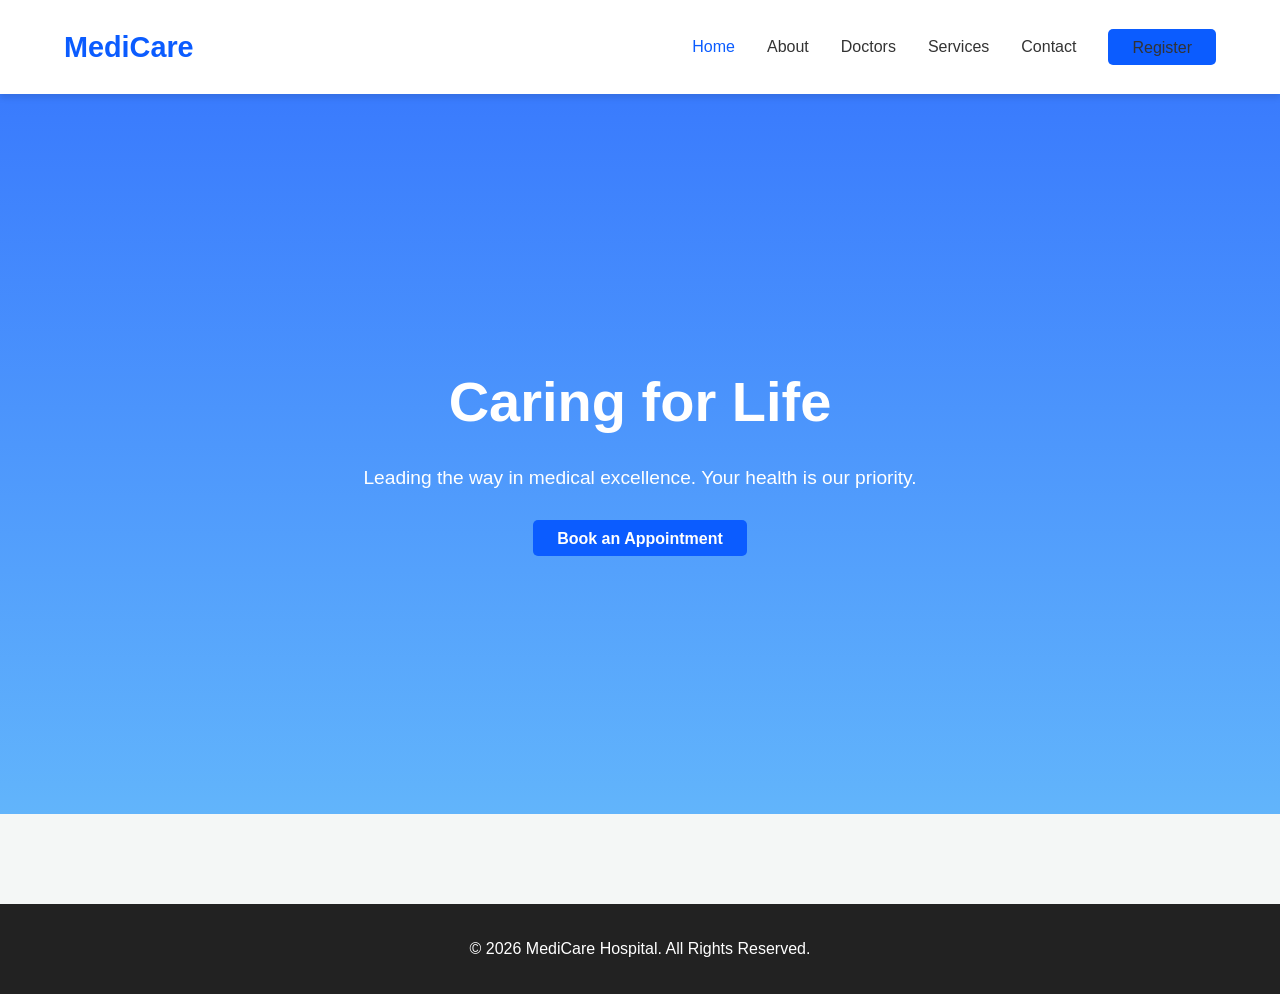
<file: index.html>
<!DOCTYPE html>
<html lang="en">
<head>
    <meta charset="UTF-8">
    <meta name="viewport" content="width=device-width, initial-scale=1.0">
    <title>MediCare - Modern Hospital Management</title>
    <link rel="stylesheet" href="style.css">
</head>
<body>
    <header>
        <nav>
            <a href="index.html" class="logo">MediCare</a>
            <ul class="nav-links">
                <li><a href="index.html">Home</a></li>
                <li><a href="about.html">About</a></li>
                <li><a href="doctors.html">Doctors</a></li>
                <li><a href="services.html">Services</a></li>
                <li><a href="contact.html">Contact</a></li>
                <li><a href="register.html" class="btn-primary">Register</a></li>
            </ul>
        </nav>
    </header>

    <div class="page-wrapper">
        <main class="main-content">
            <section class="hero">
                <div class="hero-content">
                    <h1>Caring for Life</h1>
                    <p>Leading the way in medical excellence. Your health is our priority.</p>
                    <a href="appointment.html" class="btn-primary">Book an Appointment</a>
                </div>
            </section>
        </main>

        <footer>
            <p>&copy; 2026 MediCare Hospital. All Rights Reserved.</p>
        </footer>
    </div>

    <script src="script.js"></script>
</body>
</html>
</file>
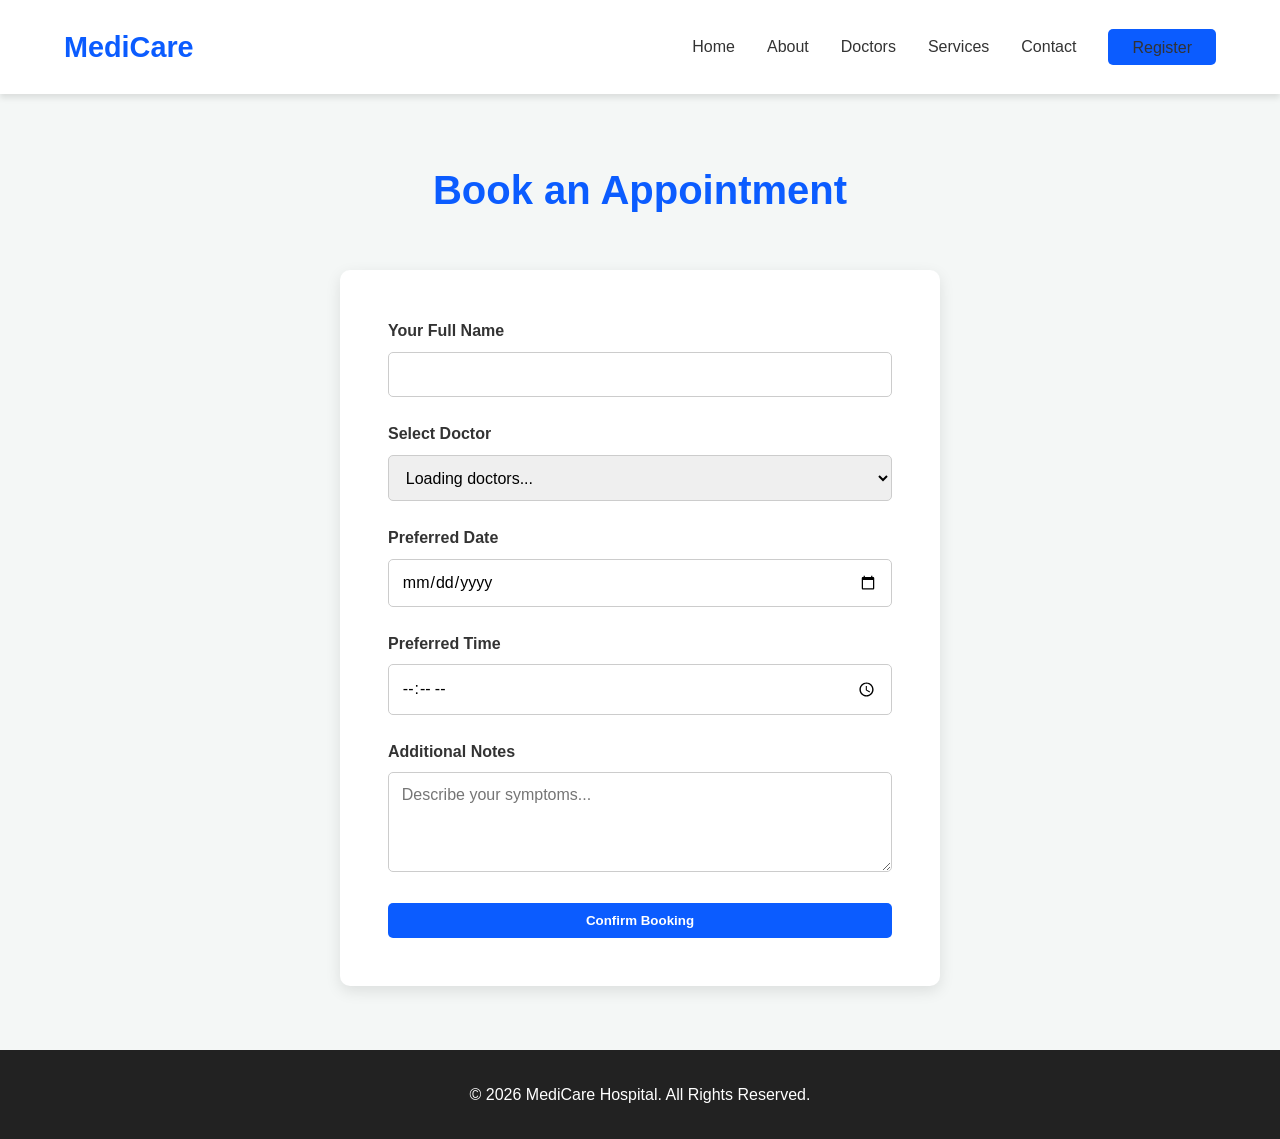
<file: appointment.html>
<!DOCTYPE html>
<html lang="en">
<head>
    <meta charset="UTF-8">
    <meta name="viewport" content="width=device-width, initial-scale=1.0">
    <title>Book Appointment - MediCare</title>
    <link rel="stylesheet" href="style.css">
</head>
<body>
    <header>
        <nav>
            <a href="index.html" class="logo">MediCare</a>
            <ul class="nav-links">
                <li><a href="index.html">Home</a></li>
                <li><a href="about.html">About</a></li>
                <li><a href="doctors.html">Doctors</a></li>
                <li><a href="services.html">Services</a></li>
                <li><a href="contact.html">Contact</a></li>
                <li><a href="register.html" class="btn-primary">Register</a></li>
            </ul>
        </nav>
    </header>

    <div class="page-wrapper">
        <main class="main-content">
            <section class="page-section">
                <h2 class="section-title">Book an Appointment</h2>
                <div class="form-container">
                    <form id="appointmentForm">
                        <div class="form-group">
                            <label for="patient_name">Your Full Name</label>
                            <input type="text" id="patient_name" required>
                        </div>
                        <div class="form-group">
                            <label for="doctor_id">Select Doctor</label>
                            <select id="doctor_id" required>
                                <option value="">Loading doctors...</option>
                            </select>
                        </div>
                        <div class="form-group">
                            <label for="date">Preferred Date</label>
                            <input type="date" id="date" required>
                        </div>
                        <div class="form-group">
                            <label for="time">Preferred Time</label>
                            <input type="time" id="time" required>
                        </div>
                        <div class="form-group">
                            <label for="notes">Additional Notes</label>
                            <textarea id="notes" rows="4" placeholder="Describe your symptoms..."></textarea>
                        </div>
                        <button type="submit" class="btn-primary" style="width: 100%;">Confirm Booking</button>
                    </form>
                </div>
            </section>
        </main>

        <footer>
            <p>&copy; 2026 MediCare Hospital. All Rights Reserved.</p>
        </footer>
    </div>

    <script src="script.js"></script>
</body>
</html>
</file>
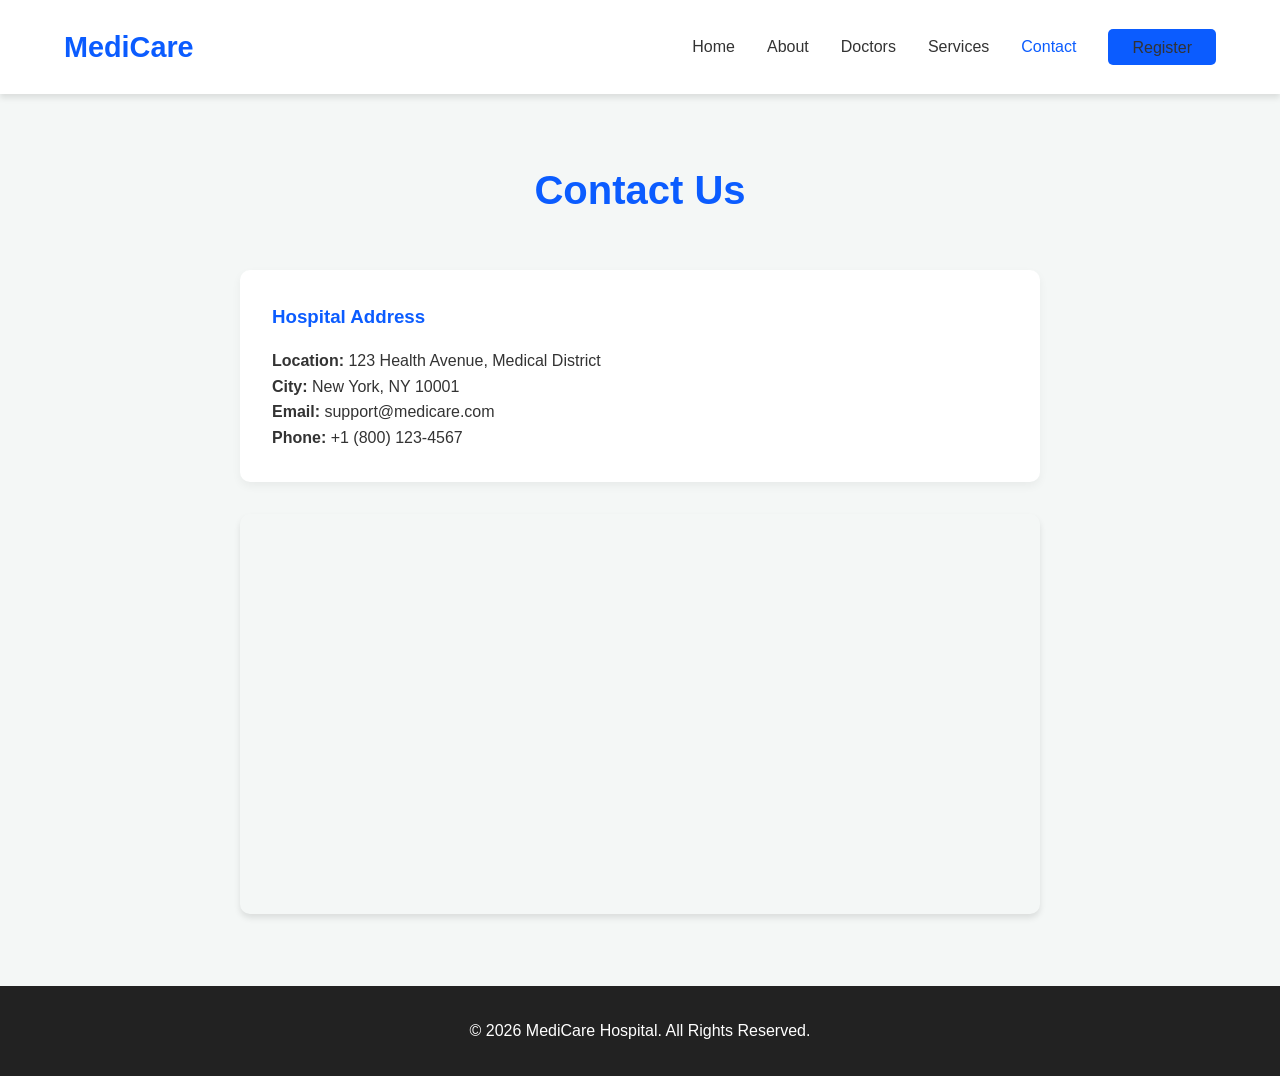
<file: contact.html>
<!DOCTYPE html>
<html lang="en">
<head>
    <meta charset="UTF-8">
    <meta name="viewport" content="width=device-width, initial-scale=1.0">
    <title>Contact - MediCare</title>
    <link rel="stylesheet" href="style.css">
</head>
<body>
    <header>
        <nav>
            <a href="index.html" class="logo">MediCare</a>
            <ul class="nav-links">
                <li><a href="index.html">Home</a></li>
                <li><a href="about.html">About</a></li>
                <li><a href="doctors.html">Doctors</a></li>
                <li><a href="services.html">Services</a></li>
                <li><a href="contact.html">Contact</a></li>
                <li><a href="register.html" class="btn-primary">Register</a></li>
            </ul>
        </nav>
    </header>

    <div class="page-wrapper">
        <main class="main-content">
            <section class="page-section">
                <h2 class="section-title">Contact Us</h2>
                <div style="max-width: 800px; margin: 0 auto; display: flex; flex-direction: column; gap: 2rem;">
                    <div class="card" style="text-align: left;">
                        <h3 style="margin-top: 0">Hospital Address</h3>
                        <p><strong>Location:</strong> 123 Health Avenue, Medical District</p>
                        <p><strong>City:</strong> New York, NY 10001</p>
                        <p><strong>Email:</strong> support@medicare.com</p>
                        <p><strong>Phone:</strong> +1 (800) 123-4567</p>
                    </div>
                    <div>
                        <!-- Google Maps Embed Placeholder -->
                        <iframe src="https://www.google.com/maps/embed?pb=!1m18!1m12!1m3!1d3022.617355914619!2d-73.98785312349756!3d40.74844443538418!2m3!1f0!2f0!3f0!3m2!1i1024!2i768!4f13.1!3m3!1m2!1s0x89c259a9b3117469%3A0xd134e199a405a163!2sEmpire%20State%20Building!5e0!3m2!1sen!2sus!4v1714489814321!5m2!1sen!2sus" width="100%" height="400" style="border:0; border-radius: 10px; box-shadow: 0 4px 6px rgba(0,0,0,0.1);" allowfullscreen="" loading="lazy" referrerpolicy="no-referrer-when-downgrade"></iframe>
                    </div>
                </div>
            </section>
        </main>

        <footer>
            <p>&copy; 2026 MediCare Hospital. All Rights Reserved.</p>
        </footer>
    </div>

    <script src="script.js"></script>
</body>
</html>
</file>
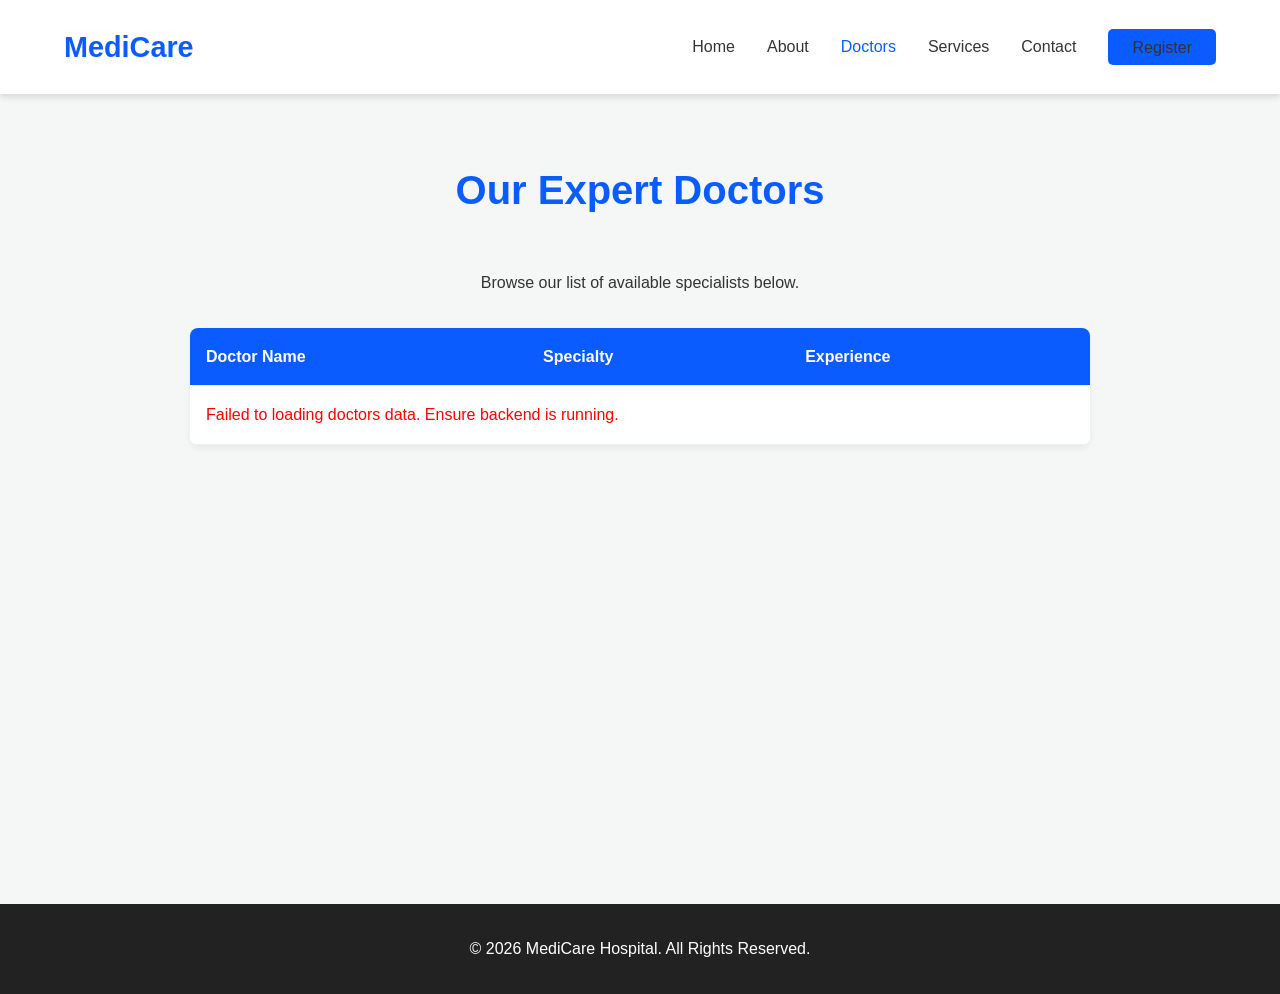
<file: doctors.html>
<!DOCTYPE html>
<html lang="en">
<head>
    <meta charset="UTF-8">
    <meta name="viewport" content="width=device-width, initial-scale=1.0">
    <title>Our Doctors - MediCare</title>
    <link rel="stylesheet" href="style.css">
</head>
<body>
    <header>
        <nav>
            <a href="index.html" class="logo">MediCare</a>
            <ul class="nav-links">
                <li><a href="index.html">Home</a></li>
                <li><a href="about.html">About</a></li>
                <li><a href="doctors.html">Doctors</a></li>
                <li><a href="services.html">Services</a></li>
                <li><a href="contact.html">Contact</a></li>
                <li><a href="register.html" class="btn-primary">Register</a></li>
            </ul>
        </nav>
    </header>

    <div class="page-wrapper">
        <main class="main-content">
            <section class="page-section">
                <h2 class="section-title">Our Expert Doctors</h2>
                <div style="max-width: 900px; margin: 0 auto;">
                    <p style="text-align: center; margin-bottom: 2rem;">Browse our list of available specialists below.</p>
                    <table>
                        <thead>
                            <tr>
                                <th>Doctor Name</th>
                                <th>Specialty</th>
                                <th>Experience</th>
                            </tr>
                        </thead>
                        <tbody id="doctors-table-body">
                            <tr>
                                <td colspan="3" style="text-align: center;">Loading doctors...</td>
                            </tr>
                        </tbody>
                    </table>
                </div>
            </section>
        </main>

        <footer>
            <p>&copy; 2026 MediCare Hospital. All Rights Reserved.</p>
        </footer>
    </div>

    <script src="script.js"></script>
</body>
</html>
</file>
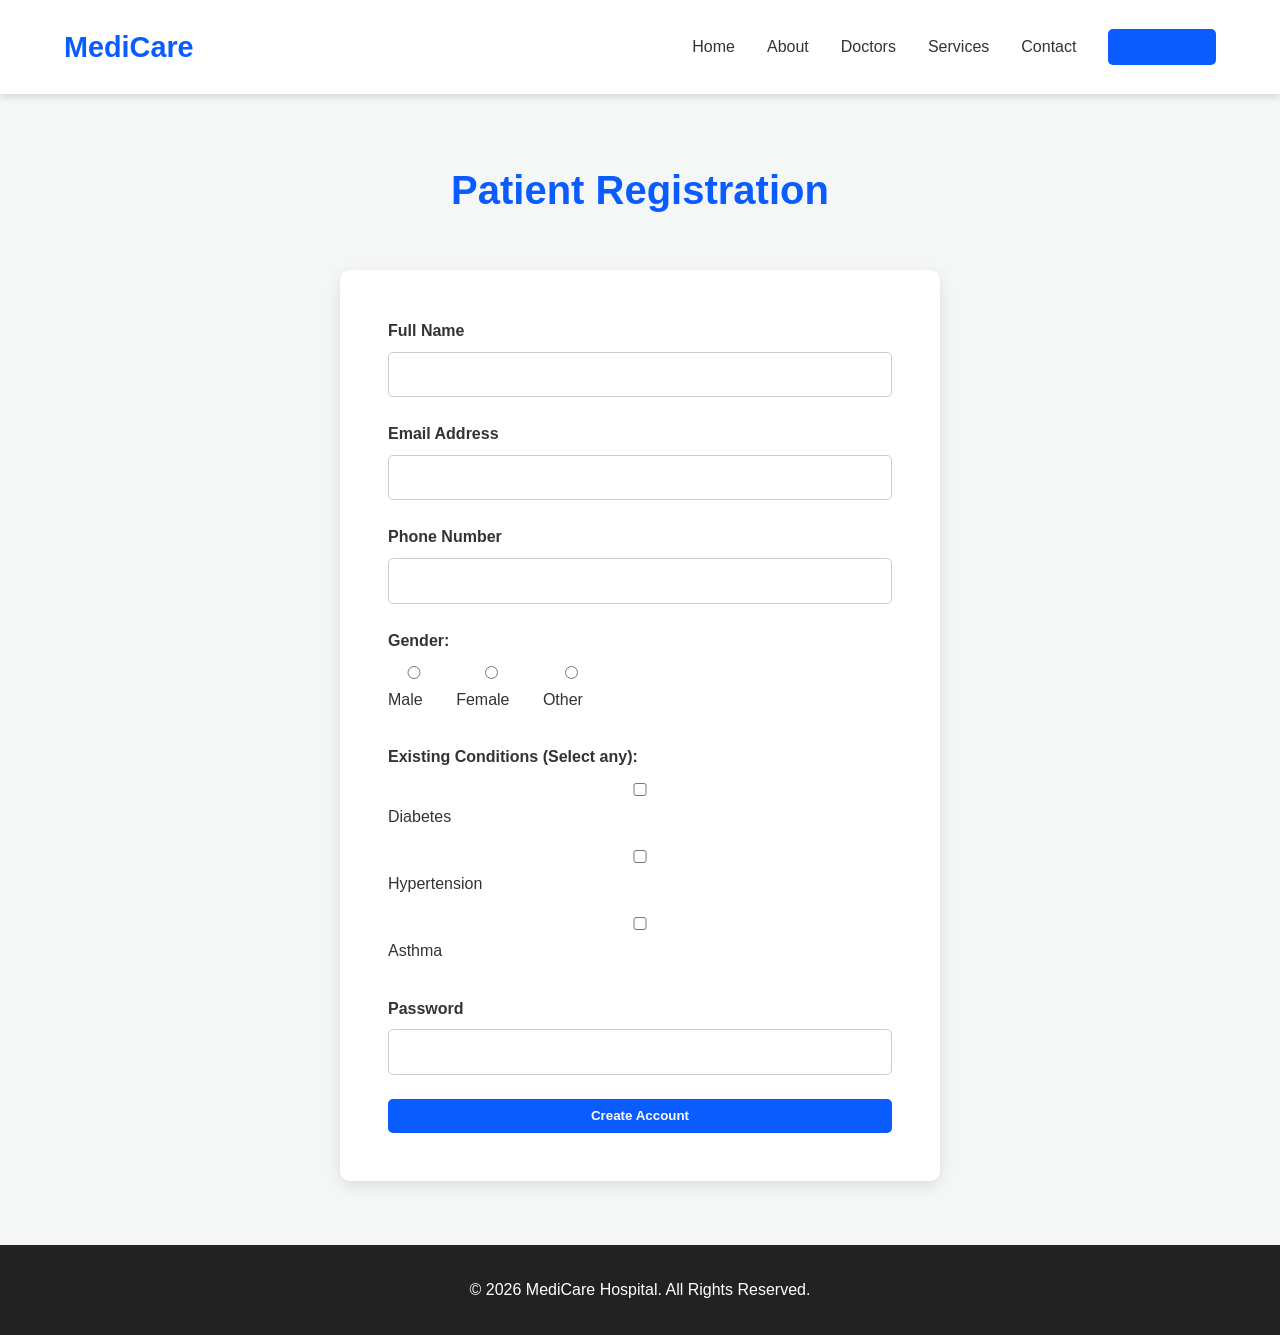
<file: register.html>
<!DOCTYPE html>
<html lang="en">
<head>
    <meta charset="UTF-8">
    <meta name="viewport" content="width=device-width, initial-scale=1.0">
    <title>Patient Registration - MediCare</title>
    <link rel="stylesheet" href="style.css">
</head>
<body>
    <header>
        <nav>
            <a href="index.html" class="logo">MediCare</a>
            <ul class="nav-links">
                <li><a href="index.html">Home</a></li>
                <li><a href="about.html">About</a></li>
                <li><a href="doctors.html">Doctors</a></li>
                <li><a href="services.html">Services</a></li>
                <li><a href="contact.html">Contact</a></li>
                <li><a href="register.html" class="btn-primary">Register</a></li>
            </ul>
        </nav>
    </header>

    <div class="page-wrapper">
        <main class="main-content">
            <section class="page-section">
                <h2 class="section-title">Patient Registration</h2>
                <div class="form-container">
                    <form id="registerForm">
                        <div class="form-group">
                            <label for="name">Full Name</label>
                            <input type="text" id="name" required>
                        </div>
                        <div class="form-group">
                            <label for="email">Email Address</label>
                            <input type="email" id="email" required>
                        </div>
                        <div class="form-group">
                            <label for="phone">Phone Number</label>
                            <input type="tel" id="phone" required>
                        </div>
                        <div class="form-group">
                            <label>Gender:</label>
                            <div style="display: flex; gap: 1rem; margin-top: 0.5rem;">
                                <label style="font-weight: normal;"><input type="radio" name="gender" value="male" required> Male</label>
                                <label style="font-weight: normal;"><input type="radio" name="gender" value="female"> Female</label>
                                <label style="font-weight: normal;"><input type="radio" name="gender" value="other"> Other</label>
                            </div>
                        </div>
                        <div class="form-group">
                            <label>Existing Conditions (Select any):</label>
                            <div style="display: flex; flex-direction: column; gap: 0.5rem; margin-top: 0.5rem;">
                                <label style="font-weight: normal;"><input type="checkbox" name="condition" value="diabetes"> Diabetes</label>
                                <label style="font-weight: normal;"><input type="checkbox" name="condition" value="hypertension"> Hypertension</label>
                                <label style="font-weight: normal;"><input type="checkbox" name="condition" value="asthma"> Asthma</label>
                            </div>
                        </div>
                        <div class="form-group">
                            <label for="password">Password</label>
                            <input type="password" id="password" required>
                        </div>
                        <button type="submit" class="btn-primary" style="width: 100%;">Create Account</button>
                    </form>
                </div>
            </section>
        </main>

        <footer>
            <p>&copy; 2026 MediCare Hospital. All Rights Reserved.</p>
        </footer>
    </div>

    <script src="script.js"></script>
</body>
</html>
</file>
<file: style.css>
:root {
  --primary-color: #0b5cff;
  --secondary-color: #0088ff;
  --bg-color: #f4f7f6;
  --text-main: #333333;
  --text-light: #777777;
  --white: #ffffff;
}

* {
  margin: 0;
  padding: 0;
  box-sizing: border-box;
  font-family: 'Segoe UI', Tahoma, Geneva, Verdana, sans-serif;
}

body {
  background-color: var(--bg-color);
  color: var(--text-main);
  line-height: 1.6;
}

/* Navbar */
header {
  background: var(--white);
  box-shadow: 0 4px 6px rgba(0,0,0,0.1);
  position: sticky;
  top: 0;
  z-index: 1000;
}

nav {
  display: flex;
  justify-content: space-between;
  align-items: center;
  padding: 1.5rem 5%;
}

.logo {
  font-size: 1.8rem;
  font-weight: 700;
  color: var(--primary-color);
  text-decoration: none;
}

.nav-links {
  list-style: none;
  display: flex;
  gap: 2rem;
  align-items: center;
}

.nav-links li a {
  text-decoration: none;
  color: var(--text-main);
  font-weight: 500;
  transition: color 0.3s ease;
}

.nav-links li a:hover,
.nav-links li a.active {
  color: var(--primary-color);
}

.btn-primary {
  background: var(--primary-color);
  color: var(--white);
  padding: 0.6rem 1.5rem;
  border-radius: 5px;
  text-decoration: none;
  font-weight: bold;
  transition: background 0.3s;
  border: none;
  cursor: pointer;
}

.btn-primary:hover {
  background: var(--secondary-color);
}

/* Hero Section */
.hero {
  height: 80vh;
  display: flex;
  align-items: center;
  justify-content: center;
  text-align: center;
  background: linear-gradient(rgba(11, 92, 255, 0.8), rgba(0, 136, 255, 0.6)), url('https://images.unsplash.com/photo-1519494026892-80bbd2d6fd0d?auto=format&fit=crop&q=80') center/cover;
  color: var(--white);
  padding: 0 5%;
}

.hero-content h1 {
  font-size: 3.5rem;
  margin-bottom: 1rem;
}

.hero-content p {
  font-size: 1.2rem;
  margin-bottom: 2rem;
}

/* General Section Styles */
section.page-section {
  padding: 4rem 5%;
}

.section-title {
  text-align: center;
  margin-bottom: 3rem;
  color: var(--primary-color);
  font-size: 2.5rem;
}

/* Cards / Grid */
.grid-container {
  display: grid;
  grid-template-columns: repeat(auto-fit, minmax(300px, 1fr));
  gap: 2rem;
}

.card {
  background: var(--white);
  padding: 2rem;
  border-radius: 10px;
  box-shadow: 0 4px 10px rgba(0,0,0,0.05);
  text-align: center;
  transition: transform 0.3s ease;
}

.card:hover {
  transform: translateY(-5px);
}

.card h3 {
  margin: 1rem 0;
  color: var(--primary-color);
}

/* Forms */
.form-container {
  max-width: 600px;
  margin: 0 auto;
  background: var(--white);
  padding: 3rem;
  border-radius: 10px;
  box-shadow: 0 5px 15px rgba(0,0,0,0.1);
}

.form-group {
  margin-bottom: 1.5rem;
}

.form-group label {
  display: block;
  margin-bottom: 0.5rem;
  font-weight: 600;
}

.form-group input, 
.form-group select, 
.form-group textarea {
  width: 100%;
  padding: 0.8rem;
  border: 1px solid #ccc;
  border-radius: 5px;
  font-size: 1rem;
}

.form-group input:focus,
.form-group select:focus,
.form-group textarea:focus {
  outline: none;
  border-color: var(--primary-color);
  box-shadow: 0 0 0 2px rgba(11, 92, 255, 0.2);
}

/* Doctors Table */
table {
  width: 100%;
  border-collapse: collapse;
  margin-top: 1rem;
  background: var(--white);
  box-shadow: 0 4px 6px rgba(0,0,0,0.05);
  border-radius: 8px;
  overflow: hidden;
}

th, td {
  padding: 1rem;
  text-align: left;
  border-bottom: 1px solid #eee;
}

th {
  background-color: var(--primary-color);
  color: var(--white);
}

tr:hover {
  background-color: #f9f9f9;
}

/* Footer */
footer {
  background: #222;
  color: #fff;
  text-align: center;
  padding: 2rem 5%;
  margin-top: auto;
}

.page-wrapper {
  min-height: 100vh;
  display: flex;
  flex-direction: column;
}

.main-content {
  flex: 1;
}

/* Responsive */
@media (max-width: 768px) {
  .nav-links {
    display: flex;
    flex-wrap: wrap;
    gap: 1rem;
    justify-content: center;
    margin-top: 1rem;
  }
  nav {
    flex-direction: column;
  }
  .hero-content h1 {
    font-size: 2.5rem;
  }
}
</file>
